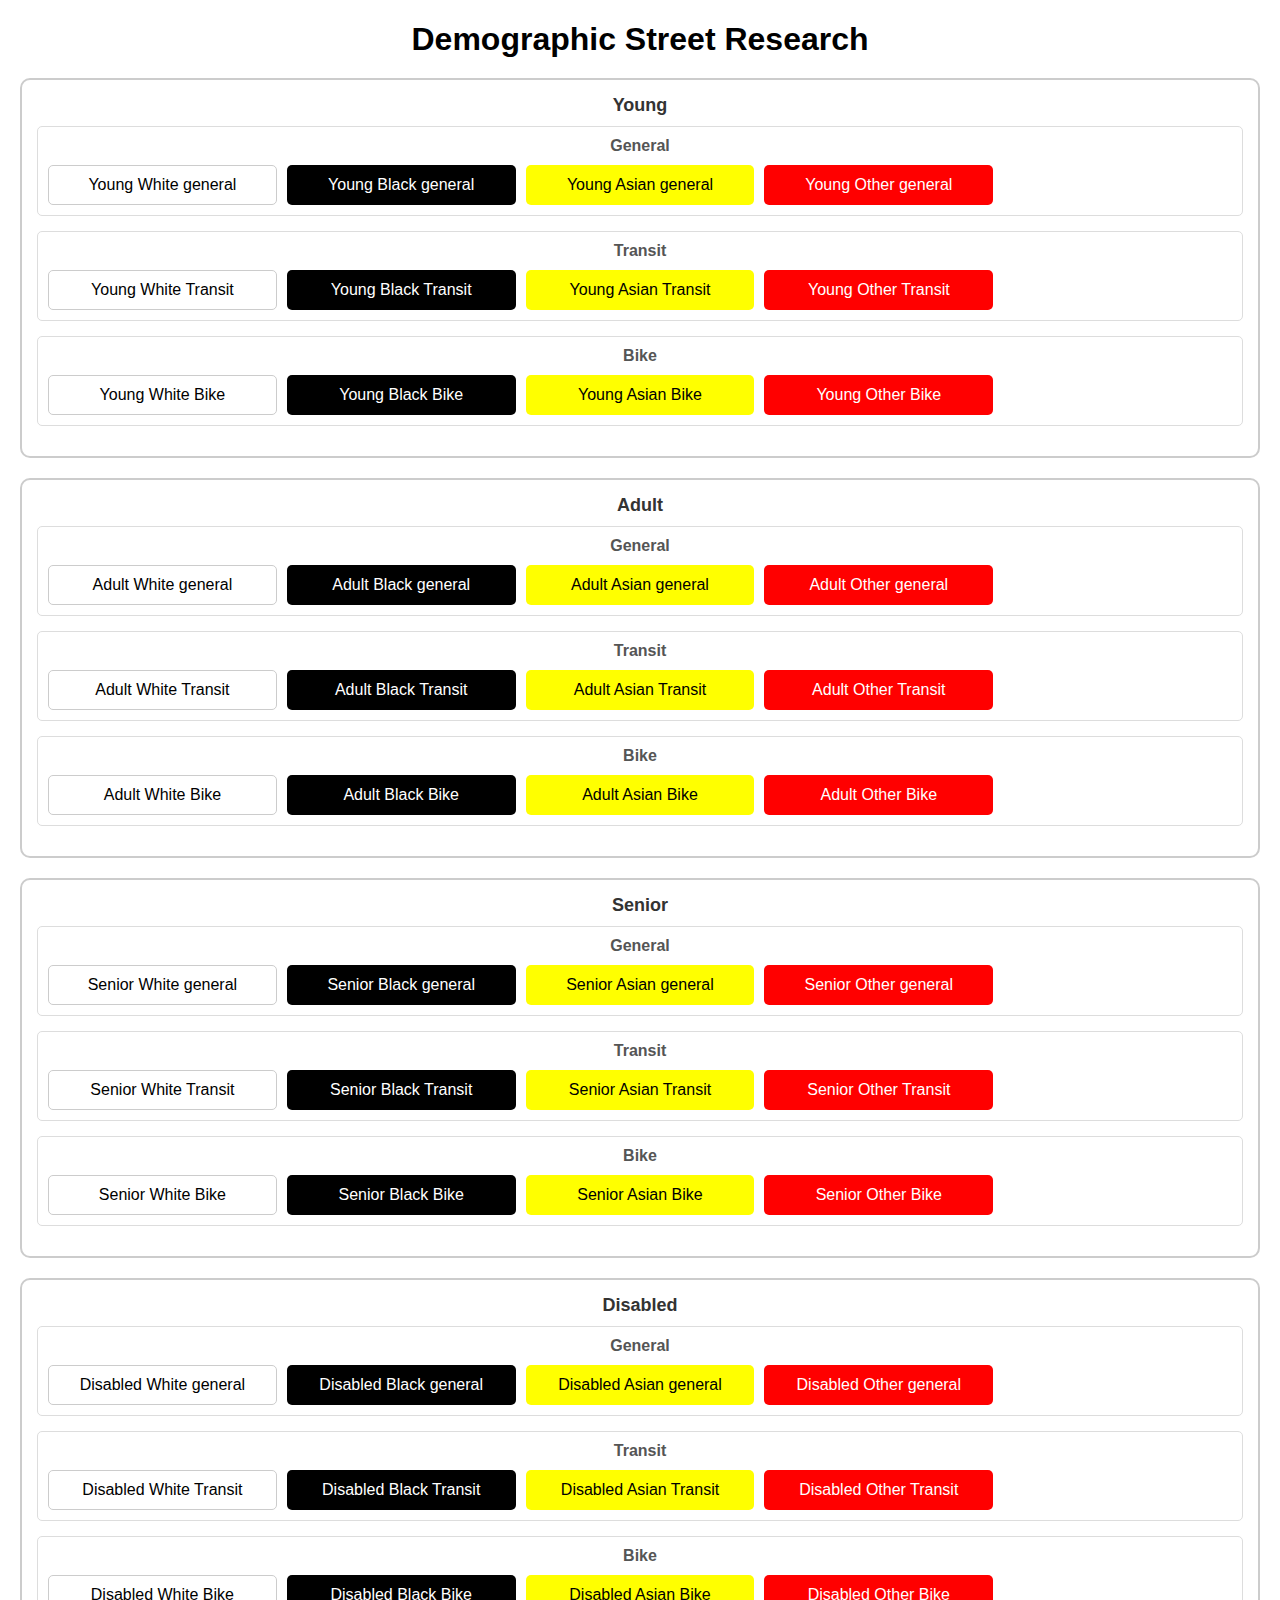
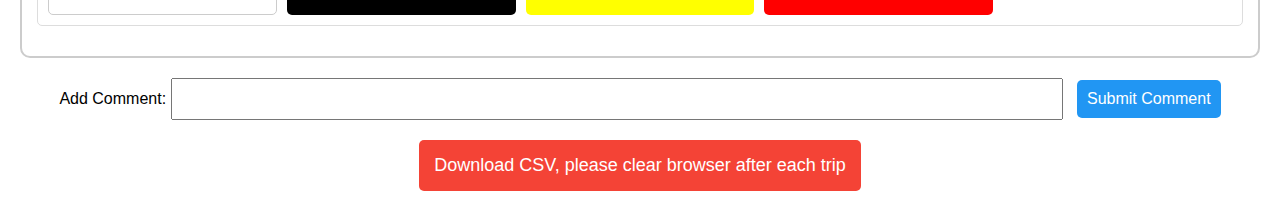
<file: index.html>
<!DOCTYPE html>
<html lang="en">
<head>
    <meta charset="viewport" content="width=device-width, initial-scale=1.0">
    <meta charset="UTF-8">
    <title>Demographic Street Research</title>
    <style>
        body {
            font-family: Arial, sans-serif;
            margin: 20px;
            padding: 0;
        }

        h1 {
            text-align: center;
            margin-bottom: 20px;
        }

        .group {
            margin-bottom: 20px;
            padding: 15px;
            border: 2px solid #ccc;
            border-radius: 10px;
            background-color: transparent; /* Make group background transparent */
        }

        .group h2 {
            margin-top: 0;
            margin-bottom: 10px;
            font-size: 18px;
            color: #333;
            text-align: center;
        }

        .sub-group {
            margin-bottom: 15px;
            padding: 10px;
            border: 1px solid #ddd;
            border-radius: 5px;
            background-color: transparent; /* Make sub-group background transparent */
        }

        .sub-group h3 {
            margin-top: 0;
            margin-bottom: 10px;
            font-size: 16px;
            color: #555;
            text-align: center;
        }

        .button-grid {
            display: grid;
            grid-template-columns: repeat(auto-fill, minmax(200px, 1fr));
            gap: 10px;
        }

        button {
            padding: 10px;
            font-size: 16px;
            border: none;
            border-radius: 5px;
            cursor: pointer;
            transition: background-color 0.3s ease;
            text-align: center;
        }

        /* Specific styles for each demographic */
        button.white {
            background-color: white;
            color: black;
            border: 1px solid #ccc; /* Add a border for better visibility */
        }

        button.white:hover {
            background-color: #f2f2f2;
        }

        button.black {
            background-color: black;
            color: white;
        }

        button.black:hover {
            background-color: #333;
        }

        button.asian {
            background-color: yellow;
            color: black;
        }

        button.asian:hover {
            background-color: #ffeb3b;
        }

        button.other {
            background-color: red;
            color: white;
        }

        button.other:hover {
            background-color: #d32f2f;
        }

        .comment-section {
            margin-top: 20px;
            text-align: center;
        }

        .comment-section input {
            padding: 10px;
            font-size: 16px;
            width: 70%;
            margin-right: 10px;
        }

        .comment-section button {
            padding: 10px;
            font-size: 16px;
            border: none;
            background-color: #2196F3;
            color: white;
            border-radius: 5px;
            cursor: pointer;
            transition: background-color 0.3s ease;
        }

        .comment-section button:hover {
            background-color: #0b7dda;
        }

        .download-button {
            margin-top: 20px;
            text-align: center;
        }

        .download-button button {
            padding: 15px;
            font-size: 18px;
            border: none;
            background-color: #f44336;
            color: white;
            border-radius: 5px;
            cursor: pointer;
            transition: background-color 0.3s ease;
        }

        .download-button button:hover {
            background-color: #e41c1c;
        }
    </style>
</head>
<body>
    <h1>Demographic Street Research</h1>

    <!-- Group: Young -->
    <div class="group">
        <h2>Young</h2>
        <div class="sub-group">
            <h3>General</h3>
            <div class="button-grid">
                <button class="white" onclick="recordClick('Young White general')">Young White general</button>
                <button class="black" onclick="recordClick('Young Black general')">Young Black general</button>
                <button class="asian" onclick="recordClick('Young Asian general')">Young Asian general</button>
                <button class="other" onclick="recordClick('Young Other general')">Young Other general</button>
            </div>
        </div>
        <div class="sub-group">
            <h3>Transit</h3>
            <div class="button-grid">
                <button class="white" onclick="recordClick('Young White Transit')">Young White Transit</button>
                <button class="black" onclick="recordClick('Young Black Transit')">Young Black Transit</button>
                <button class="asian" onclick="recordClick('Young Asian Transit')">Young Asian Transit</button>
                <button class="other" onclick="recordClick('Young Other Transit')">Young Other Transit</button>
            </div>
        </div>
        <div class="sub-group">
            <h3>Bike</h3>
            <div class="button-grid">
                <button class="white" onclick="recordClick('Young White Bike')">Young White Bike</button>
                <button class="black" onclick="recordClick('Young Black Bike')">Young Black Bike</button>
                <button class="asian" onclick="recordClick('Young Asian Bike')">Young Asian Bike</button>
                <button class="other" onclick="recordClick('Young Other Bike')">Young Other Bike</button>
            </div>
        </div>
    </div>

    <!-- Group: Adult -->
    <div class="group">
        <h2>Adult</h2>
        <div class="sub-group">
            <h3>General</h3>
            <div class="button-grid">
                <button class="white" onclick="recordClick('Adult White general')">Adult White general</button>
                <button class="black" onclick="recordClick('Adult Black general')">Adult Black general</button>
                <button class="asian" onclick="recordClick('Adult Asian general')">Adult Asian general</button>
                <button class="other" onclick="recordClick('Adult Other general')">Adult Other general</button>
            </div>
        </div>
        <div class="sub-group">
            <h3>Transit</h3>
            <div class="button-grid">
                <button class="white" onclick="recordClick('Adult White Transit')">Adult White Transit</button>
                <button class="black" onclick="recordClick('Adult Black Transit')">Adult Black Transit</button>
                <button class="asian" onclick="recordClick('Adult Asian Transit')">Adult Asian Transit</button>
                <button class="other" onclick="recordClick('Adult Other Transit')">Adult Other Transit</button>
            </div>
        </div>
        <div class="sub-group">
            <h3>Bike</h3>
            <div class="button-grid">
                <button class="white" onclick="recordClick('Adult White Bike')">Adult White Bike</button>
                <button class="black" onclick="recordClick('Adult Black Bike')">Adult Black Bike</button>
                <button class="asian" onclick="recordClick('Adult Asian Bike')">Adult Asian Bike</button>
                <button class="other" onclick="recordClick('Adult Other Bike')">Adult Other Bike</button>
            </div>
        </div>
    </div>

    <!-- Group: Senior -->
    <div class="group">
        <h2>Senior</h2>
        <div class="sub-group">
            <h3>General</h3>
            <div class="button-grid">
                <button class="white" onclick="recordClick('Senior White general')">Senior White general</button>
                <button class="black" onclick="recordClick('Senior Black general')">Senior Black general</button>
                <button class="asian" onclick="recordClick('Senior Asian general')">Senior Asian general</button>
                <button class="other" onclick="recordClick('Senior Other general')">Senior Other general</button>
            </div>
        </div>
        <div class="sub-group">
            <h3>Transit</h3>
            <div class="button-grid">
                <button class="white" onclick="recordClick('Senior White Transit')">Senior White Transit</button>
                <button class="black" onclick="recordClick('Senior Black Transit')">Senior Black Transit</button>
                <button class="asian" onclick="recordClick('Senior Asian Transit')">Senior Asian Transit</button>
                <button class="other" onclick="recordClick('Senior Other Transit')">Senior Other Transit</button>
            </div>
        </div>
        <div class="sub-group">
            <h3>Bike</h3>
            <div class="button-grid">
                <button class="white" onclick="recordClick('Senior White Bike')">Senior White Bike</button>
                <button class="black" onclick="recordClick('Senior Black Bike')">Senior Black Bike</button>
                <button class="asian" onclick="recordClick('Senior Asian Bike')">Senior Asian Bike</button>
                <button class="other" onclick="recordClick('Senior Other Bike')">Senior Other Bike</button>
            </div>
        </div>
    </div>

    <!-- Group: Disabled -->
    <div class="group">
        <h2>Disabled</h2>
        <div class="sub-group">
            <h3>General</h3>
            <div class="button-grid">
                <button class="white" onclick="recordClick('Disabled White general')">Disabled White general</button>
                <button class="black" onclick="recordClick('Disabled Black general')">Disabled Black general</button>
                <button class="asian" onclick="recordClick('Disabled Asian general')">Disabled Asian general</button>
                <button class="other" onclick="recordClick('Disabled Other general')">Disabled Other general</button>
            </div>
        </div>
        <div class="sub-group">
            <h3>Transit</h3>
            <div class="button-grid">
                <button class="white" onclick="recordClick('Disabled White Transit')">Disabled White Transit</button>
                <button class="black" onclick="recordClick('Disabled Black Transit')">Disabled Black Transit</button>
                <button class="asian" onclick="recordClick('Disabled Asian Transit')">Disabled Asian Transit</button>
                <button class="other" onclick="recordClick('Disabled Other Transit')">Disabled Other Transit</button>
            </div>
        </div>
        <div class="sub-group">
            <h3>Bike</h3>
            <div class="button-grid">
                <button class="white" onclick="recordClick('Disabled White Bike')">Disabled White Bike</button>
                <button class="black" onclick="recordClick('Disabled Black Bike')">Disabled Black Bike</button>
                <button class="asian" onclick="recordClick('Disabled Asian Bike')">Disabled Asian Bike</button>
                <button class="other" onclick="recordClick('Disabled Other Bike')">Disabled Other Bike</button>
            </div>
        </div>
    </div>

    <div class="comment-section">
        <label for="comment">Add Comment:</label>
        <input type="text" id="comment" name="comment">
        <button onclick="addComment()">Submit Comment</button>
    </div>

    <div class="download-button">
        <button onclick="downloadCSV()">Download CSV, please clear browser after each trip</button>
    </div>

    <script>
        let clicks = [];
        let comments = [];

        function flashBackground() {
            document.body.style.backgroundColor = 'green';
            setTimeout(() => {
                document.body.style.backgroundColor = '';  // Reverts to original background color
            }, 200);  // Duration of the flash in milliseconds
        }

        function recordClick(buttonName) {
            flashBackground();  // Flash the background when a button is clicked
            if (navigator.geolocation) {
                navigator.geolocation.getCurrentPosition((position) => {
                    const now = new Date();
                    const timeStamp = `${now.getFullYear()}-${String(now.getMonth() + 1).padStart(2, '0')}-${String(now.getDate()).padStart(2, '0')} ${String(now.getHours()).padStart(2, '0')}:${String(now.getMinutes()).padStart(2, '0')}:${String(now.getSeconds()).padStart(2, '0')}`;
                    const latitude = position.coords.latitude;
                    const longitude = position.coords.longitude;
                    
                    const buttonWords = buttonName.split(' ');
                    let clickEntry = {
                        time: timeStamp,
                        latitude: latitude,
                        longitude: longitude,
                    };
                    
                    buttonWords.forEach((word, index) => {
                        clickEntry[`info ${index + 1}`] = word;
                    });

                    clicks.push(clickEntry);
                    console.log(`Recorded: ${buttonName} at ${timeStamp} with coordinates (${latitude}, ${longitude})`);
                }, (error) => {
                    alert("Unable to retrieve your location");
                });
            } else {
                alert("Geolocation is not supported by this browser.");
            }
        }

        function addComment() {
            flashBackground();  // Flash the background when a comment is added
            const commentText = document.getElementById('comment').value.trim();
            if (commentText) {
                if (navigator.geolocation) {
                    navigator.geolocation.getCurrentPosition((position) => {
                        const now = new Date();
                        const timeStamp = `${now.getFullYear()}-${String(now.getMonth() + 1).padStart(2, '0')}-${String(now.getDate()).padStart(2, '0')} ${String(now.getHours()).padStart(2, '0')}:${String(now.getMinutes()).padStart(2, '0')}:${String(now.getSeconds()).padStart(2, '0')}`;
                        const latitude = position.coords.latitude;
                        const longitude = position.coords.longitude;

                        comments.push({
                            time: timeStamp,
                            latitude: latitude,
                            longitude: longitude,
                            comment: `"${commentText.replace(/"/g, '""')}"`
                        });

                        console.log(`Comment added at ${timeStamp} with coordinates (${latitude}, ${longitude})`);

                        // Clear the comment box after submission
                        document.getElementById('comment').value = '';
                    }, (error) => {
                        alert("Unable to retrieve your location");
                    });
                } else {
                    alert("Geolocation is not supported by this browser.");
                }
            }
        }


        function downloadCSV() {
            const now = new Date();
            const fileName = `${now.getFullYear()}-${String(now.getMonth() + 1).padStart(2, '0')}-${String(now.getDate()).padStart(2, '0')}_${String(now.getHours()).padStart(2, '0')}-${String(now.getMinutes()).padStart(2, '0')}-${String(now.getSeconds()).padStart(2, '0')}.csv`;
            
            let csvContent = "data:text/csv;charset=utf-8,Time,Latitude,Longitude";

            // Determine the maximum number of words in any button title to create appropriate headers
            const maxInfoCols = Math.max(...clicks.map(click => Object.keys(click).filter(key => key.startsWith('info')).length));
            for (let i = 1; i <= maxInfoCols; i++) {
                csvContent += `,info ${i}`;
            }
            csvContent += "\n";

            clicks.forEach(click => {
                let row = `${click.time},${click.latitude},${click.longitude}`;
                for (let i = 1; i <= maxInfoCols; i++) {
                    row += `,${click[`info ${i}`] || ''}`;
                }
                csvContent += row + "\n";
            });

            // Add comments to the CSV
            comments.forEach(comment => {
                csvContent += `${comment.time},${comment.latitude},${comment.longitude},${comment.comment}\n`;
            });

            const encodedUri = encodeURI(csvContent);
            const link = document.createElement("a");
            link.setAttribute("href", encodedUri);
            link.setAttribute("download", fileName);
            document.body.appendChild(link);
            link.click();
        }
    </script>
</body>
</html>
</file>
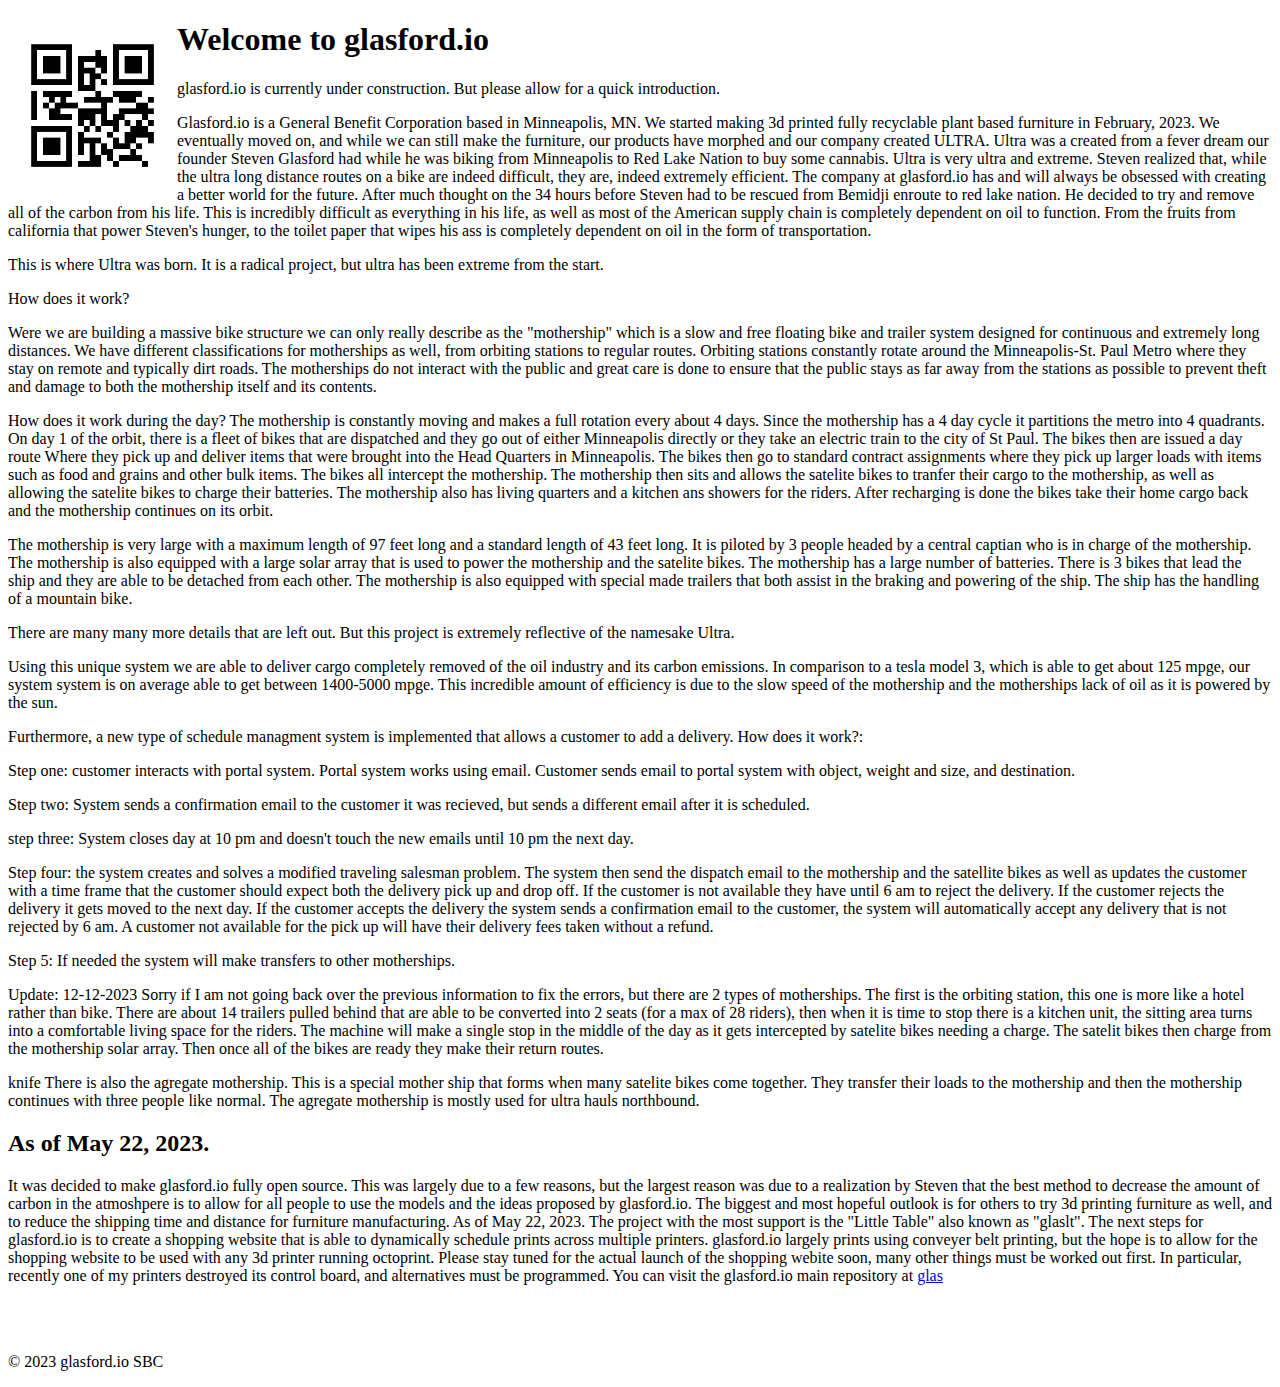
<file: REALindex.html>
<!DOCTYPE html>
<html>
    <head></head>
        <title> glasford.io </title>
        <link rel="icon" type="image/x-icon" href="G.ino">
    </head>    
    
    <body>
        <img src="logo.png" width="169" height="169" alt="QR code for glasford.io this is glasford.io's logo" style="float:left">
        <h1>Welcome to glasford.io</h1>

        <p>
            glasford.io is currently under construction. But please allow for a quick introduction.
        </p>

        <p> Glasford.io is a General Benefit Corporation based in Minneapolis, MN. 
            We started making 3d printed fully recyclable plant based furniture in February, 2023.
            We eventually moved on, and while we can still make the furniture, our products have morphed and our company created ULTRA.
            Ultra was a created from a fever dream our founder Steven Glasford had while he was biking from Minneapolis to Red Lake Nation to buy some cannabis.
            Ultra is very ultra and extreme. Steven realized that, while the ultra long distance routes on a bike are indeed difficult, they are, indeed extremely
            efficient. 
            The company at glasford.io has and will always be obsessed with creating a better world for the future.
            After much thought on the 34 hours before Steven had to be rescued from Bemidji enroute to red lake nation. He decided to try and remove all of the 
            carbon from his life. This is incredibly difficult as everything in his life, as well as most of the American supply chain is completely
            dependent on oil to function. From the fruits from california that power Steven's hunger, to the toilet paper that wipes his ass is completely
            dependent on oil in the form of transportation.
        </p>
        <p>
            This is where Ultra was born. It is a radical project, but ultra has been extreme from the start.
        </p>
        
            <p>How does it work?</p>
        <p>
            Were we are building a massive bike structure we can only really describe as the "mothership" which is a slow and free floating bike and trailer 
            system designed for continuous and extremely long distances. We have different classifications for motherships as well, from orbiting stations
            to regular routes. Orbiting stations constantly rotate around the Minneapolis-St. Paul Metro where they stay on remote and typically dirt roads.
            The motherships do not interact with the public and great care is done to ensure that the public stays as far away from the stations as possible
            to prevent theft and damage to both the mothership itself and its contents.
        </p>
        <p>
            How does it work during the day? The mothership is constantly moving and makes a full rotation every about 4 days. Since the mothership
            has a 4 day cycle it partitions the metro into 4 quadrants. On day 1 of the orbit, there is a fleet of bikes that are dispatched and they 
            go out of either Minneapolis directly or they take an electric train to the city of St Paul. The bikes then are issued a day route 
            Where they pick up and deliver items that were brought into the Head Quarters in Minneapolis. The bikes then go to standard contract 
            assignments where they pick up larger loads with items such as food and grains and other bulk items. The bikes all 
            intercept the mothership. The mothership then sits and allows the satelite bikes to tranfer their cargo to the mothership, as well as 
            allowing the satelite bikes to charge their batteries. The mothership also has living quarters and a kitchen ans showers for the riders.
            After recharging is done the bikes take their home cargo back and the mothership continues on its orbit.
        </p>
        <p>
            The mothership is very large with a maximum length of 97 feet long and a standard length of 43 feet long. It is piloted by 3 people headed by 
            a central captian who is in charge of the mothership. The mothership is also equipped with a large solar array that is used to power the 
            mothership and the satelite bikes. The mothership has a large number of batteries. There is 3 bikes that lead the ship and they are able to 
            be detached from each other. The mothership is also equipped with special made trailers that both assist in the braking and powering of the ship.
            The ship has the handling of a mountain bike. 
        </p>
        <p>
            There are many many more details that are left out. But this project is extremely reflective of the namesake Ultra. 
        </p>
        <p>
            Using this unique system we are able to deliver cargo completely removed of the oil industry and its carbon emissions. In comparison to a tesla
            model 3, which is able to get about 125 mpge, our system system is on average able to get between 1400-5000 mpge. 
            This incredible amount of efficiency is due to the slow speed of the mothership and the motherships lack of oil as it is powered by the sun.
        </p>
        <p>
            Furthermore, a new type of schedule managment system is implemented that allows a customer to add a delivery.
            How does it work?:
        </p>
        <p>
            Step one: customer interacts with portal system. Portal system works using email.
            Customer sends email to portal system with object, weight and size, and destination. 
        </p>
        <p>    
            Step two: System sends a confirmation email to the customer it was recieved, but sends a different email after it is scheduled.
        </p>
        <p>
            step three: System closes day at 10 pm and doesn't touch the new emails until 10 pm the next day.
        </p>
        <p>
            Step four: the system creates and solves a modified traveling salesman problem. The system then send the dispatch email to the 
            mothership and the satellite bikes as well as updates the customer with a time frame that the customer should expect both the delivery 
            pick up and drop off. If the customer is not available they have until 6 am to reject the delivery. If the customer rejects the delivery
            it gets moved to the next day. If the customer accepts the delivery the system sends a confirmation email to the customer, the system will 
            automatically accept any delivery that is not rejected by 6 am. A customer not available for the pick up will have their delivery
            fees taken without a refund. 
        </p>
        <p>
            Step 5: If needed the system will make transfers to other motherships.
        </p>
        <p>

            Update: 12-12-2023
            Sorry if I am not going back over the previous information to fix the errors, but there are 2 types of motherships.
            The first is the orbiting station, this one is more like a hotel rather than bike. There are about 14 trailers pulled behind that are 
            able to be converted into 2 seats (for a max of 28 riders), then when it is time to stop there is a kitchen unit, the sitting area turns into 
            a comfortable living space for the riders. The machine will make a single stop in the middle of the day as it gets intercepted by satelite
            bikes needing a charge. The satelit bikes then charge from the mothership solar array. Then once all of the bikes are ready they make their
            return routes.
        </p>
        <p>knife
            There is also the agregate mothership. This is a special mother ship that forms when many satelite bikes come together.
            They transfer their loads to the mothership and then the mothership continues with three people like normal. The agregate mothership is 
            mostly used for ultra hauls northbound.

        </p>

        <h2> 
            As of May 22, 2023. 
        </h2>
        <p>    
            It was decided to make glasford.io fully open source. This was largely due to a few reasons, but the largest reason was due 
            to a realization by Steven that the best method to decrease the amount of carbon in the atmoshpere is to allow for all people to use
            the models and the ideas proposed by glasford.io. 
            
            The biggest and most hopeful outlook is for others to try 3d printing furniture as well, and to reduce the shipping time and distance for furniture manufacturing.
            As of May 22, 2023. The project with the most support is the "Little Table" also known as "glaslt". 

            The next steps for glasford.io is to create a shopping website that is able to dynamically schedule prints across multiple printers.

            glasford.io largely prints using conveyer belt printing, but the hope is to allow for the shopping website to be used with any 3d printer running octoprint.

            Please stay tuned for the actual launch of the shopping webite soon, many other things must be worked out first. In particular, recently 
            one of my printers destroyed its control board, and alternatives must be programmed.

            You can visit the glasford.io main repository at 
            <a href="https://github.com/stevenglasford/glas">glas</a>
        </p>

        <!-- <h1>Globos.us</h1>
        <p>
            glasford.io was created by Steven Glasford many years ago in 2015, as a collection of projects that he made. Originally the organization was called "globos.us".
            Globosus never really materialized and in 2018 Steven tried to make a security devices that allowed for unfettered access to any HID machine terminal.
            Unfortunately, this endevour was created while Steven was in school and the school (SDSMT) didn't like how all of its security devices were suddenly useless,
            Steven also made the unfortunate decision to host the code and other information on his school GitLab account. The school then expelled Steven, which also
            meant the end of the original Globosus endevours.
        </p>
        <p>
            Globosus was a portmanteau of global and us separated by a single unitary circle (o), it is also the brown little spider common to buildings all over the world.
        </p>
        <p>
            glasford.io has superceeded globos.us, and it the official company. 
        </p>


        <h1>How did glasford.io start?</h1>
        <h2>Part 1: taxes</h2>
        <p>
            Steven used to work at Fast Enterprises based in Boston, MA, he enjoyed this work and felt that his work actually affected people's lives
            in a demonstrable way. He worked on the Audit department. This job however didn't allow Steven to flex a mind more built for engineering
            solutions to the world's problems.
        </p>
        <h2>Part 2: Steven as an Engineer.</h2>
        <p> 
            Steven was able to find a different job that, at the beginnging, was mostly engineering focused. At this point he pivoted and got a job at a 
            blockchain startup based in NY. He also moved to Minneapolis.
            Steven moved to Minneapolis for multiple reasons, one of the biggest is that it is a very bikable city. Steven and his partner wanted to live somewhere 
            where they wouldn't need a car in order to live, this would give them the ability to have a family and would free up time for both parents in the event 
            that we wanted to have children. The children can bike to their friends or to school. Furthermore, the city is very diverse so his children would be
            less likely to develop racist behaviors and actions that are common in rural parts of America. The list of reasons for Minneapolis are quite long,
            so I will skip many of the other reasons.
        </p>
        <p>
            During this time Steven created a personal blog originally called "glasford.io". 
        </p>
        <h2>Part 3: Collapse of blockchain.</h2>
        <p>
            FTX collapsed sometime and Steven realized that blockchain and crypto was an insular bubble with no real innovations. While working at the 
            blockchain startup Steven increasingly felt that he was just contributing to a larger scam. So Steven made a long term plan.
        </p>
        <p>
            glasford.io originally was a repository for blog posts that Steven made in 2022. At this time Steven was working for a blockchain startup.
            The startup didn't have any real products and it felt like Steven was always scamming people out of their money. So Steven made a long term plan.
        </p>
        <p>
            After the collapse of FTX the blockchain company removed Steven's engineering duties and his job became useless as the company began to flounder
            for ideas to stay alive. This upset Steven and he wanted to become an engineer again.
        </p>
        <p>
            It was extremely obvious from an outside observer that blockchain and most crypto currencies largely rely on other businesses of the same sort to generate
            a sort of bubble of web3, this is appearant due to FTX collapsing and bringing down many other crypto and blockchain firms.
            The web3 community turned into an echo chamber, the collapse of FTX affected only the web3 community,
            while not really affecting any other companies.
        </p>
        <p>
            Seeing that FTX collapsed and the insularity of web3 Steven began making moves to remove himself from web3. This led Steven to begin to question his life 
            and his purpose within the world. He noticed many things the more he began search for actual problems in the world. Things such as hunger, poverty,
            homelessness, housing affordability, education, ADA compliance, polution, the destruction of natural resources in an effort to create ultra short-term profits.
        </p>
        <p>
            Steven eventually began making plans to solve a few of these by reducing plastic polution by creating a new mechanisms of sale and profit from 3d printed 
            materials using biodegradable materials.
        </p>
        <p>
            In December 2022, Steven got his first 3d printer (and Ender 3) and began to make plans to grow a print shop in the case that he would be laid off, the
            original idea didn't have the breadth of ideas, such as 3d printed furniture.
        </p>

        <h2>Amtrak</h2>
        <p>
            Then Steven started to only travel via Amtrak. He made regular commutes from MSP to New York City, which taught him and allowed him to meet many
            different people. Steven would take different routes often times and on one east-bound route from Chicago to Washington DC he met several representatives
            from Green Peace. After a long discussion the representative thought the best thing would be to reduce the amount of oil being pumped out of the ground.
            So Steven began researching more about PLA plastics, which are typcially sourced from American grown corn. It takes about 2kg of raw corn to produce 1kg
            of PLA plastic, so it is extremly efficient. Many critics often argue about the environmental disadvantages of PLA plastic, such critism are as follows:
        </p>
            <ol>
                <li>The creation of PLA plastic reduces the food supply.</li>
                <li>Current generation techniques for generating PLA plastic use carbon (such as tractors).</li>
                <li>PLA takes about 80 years to decompose naturally.</li>
            </ol>
        <p>
            We at glasford.io do not see any problems with the above for the following reasons:
        </p>
            <ol>
                <li>Most corn produced in America goes towards animal feed and ethanol production, PLA plastic will never take as much resources as either of these industries.</li>
                <li>America is already infested with cars so this is true with every single industry and person in America. We are trying to figure out how to reduce this further.</li>
                <li>80 years to decompose is significantly faster than the 1000+ years needed to break down most other plastics.</li>
            </ol>
        <p>
            The problems of PLA are often conflated and exagerated by the plastic industry in an effort to sell more polution causing plastic. That is the official
            stance and opinion of glasford.io. BP and Exxon sell oil so it is in their best interest to cause confusion around a sustainable plastic.
        <p>
        <p>
            The conversation with Green Peace also resulted in many other standard practices at glasford.io. Many other people also provided more ideas, we at 
            glasford.io thank all others that had converations with Steven over the time. 

        </p>

        <h1>Start</h1>
        <p>
            Steven's plans were put into effect on 2-22-2023 when it was announced that Steven would be laid off. This is the official start date of glasford.io.
        </p>

        <h1>What did Steven come up with?</h1>
            <h2>Idea</h2>
        <p>
            Steven decided to make a Specific Benefit Corporation, that attempts to ensure ADA compliance for the streets of Minneapolis (though our charter specifies 
            whatever city we move into, so if we expand to Chicago we will do the same mission), regardless of season. 
            The corporation also attempts to reduce carbon emissions, and tries to make life easier, more comfortable and livable for people living in cities without
            a car. 
        </p>
        <p>
            The official name of glasford.io is "glasford.io SBC" please note how it is not "inc" or "llc". "SBC" stands for a "Specific Benefit Corporation".
        </p>
            <h2>Mission</h2>
        <p>
            Our current mission is to ensure people with disabilities are able to use the highly pedestrianized street in Minneapolis called Spruce Place. 
            We do this both manually and politically. We ensure that ice dams are broken to prevent standing water at intersections. We plow the street sidewalks to
            allow for wider sidewalks for better and safer mobility of those in scooters and walkers and those who use sign language.
            We are also in stages of making proposals and designs to change Spruce Place in an effort to widen the sidewalks and ensure buses are better able to traverse
            the narrow street. We are planning on removing a lane of street parking to accomplish this. Our initial designs also allow for more street parking while
            allowing for safer and slower street design and a widened sidewalk. More designs will be created once we soon.
        </p>
        <p>
            Our other mission of decarbonization is as follows and is much more verbose and is the method our organization makes the most of its money.
            We create 3d printed furniture using PLA plastic that is sourced from Minnesota. This local sourcement allows for less transportation carbon.
            The PLA plastic reduces our dependence on oil.
        </p>
        <p>
            We are able to recycle entire printed pieces which allows us to further reduce our use of virgin materials. 
        </p>
        <h1>Current State</h1>
        <p>
            Currently, we are in the process of creating "standard" models. These models are currently held secretly under advice from our lawyers. But once printing 
            starts in April we will charge $666 for each standard printed item (Selling of the models is also an option). 
        </p>
        <p>
            In accordance with our committments to those with disabilites all chairs are custom printed in accordance with the person's real dimensions. 
            This will allow for a "perfect" chair for anyone regardless of weight, height, or age.
        </p>
        <p>
            Once a person buys a model and it is printed, the print will be marked as ready and only low carbon methods will be used to deliver the products.
            Currently this means we literally ship the product and its pieces by e-bicycle within the Twin Cities area, furthermore, the bicycles are charged using 100%
            renewable power. We do not ship outside of the Twin Cities area to prevent excessive carbon being emitted. We currently do not recommend driving to pick up
            your product as this is highly carbon intensive, but we cannot stop people from doing this. Our headquarters in Minneapolis does not have parking, this is
            on purpose. In the event that parking minimums are instituted in Minneapolis again (they were removed in 2014), we will conduct all deliveries via bicycle.
            And our headquarters will become off limits to the public. glasford.io will do all in its power to prevent the creation of another parking space,
            even if this means our dissolution.
        </p>
        <p>
            If a person's body changes in any way, we will happy destroy your model and reprint it for $69. This is great for those who gain weight,
            loose weight, shrink, grow, or anything. We are committed to keeping our ADA compliance and allowing people to reprint their models to better fit their 
            bodies as time passes. This is great for example, for children as well, who obviously grow as they age. Through our unique manufacturing methods a chair can 
            or table or anything else can grow with your child.
        </p>
        <p>
            We are still very much in stage 1 of our growth.
        </p>

        <h1>Future</h1>
        <p>
            We hope to increase the widths of the street sidewalks in Minneapolis, we also hope to expand to the markets in Chicago, New York, and perhaps Denver.
        </p>
        <p>
            We here at glasford.io believe the future is near, and we are taking steps to ensure the future is the best for the future generations.
        </p>
        <p>
            <b>Please stay tuned, we are just getting started.</b>
        </p> -->
    </body>
</html>

<br />
<br />
<p>&copy; 2023 glasford.io SBC</p>
</file>
